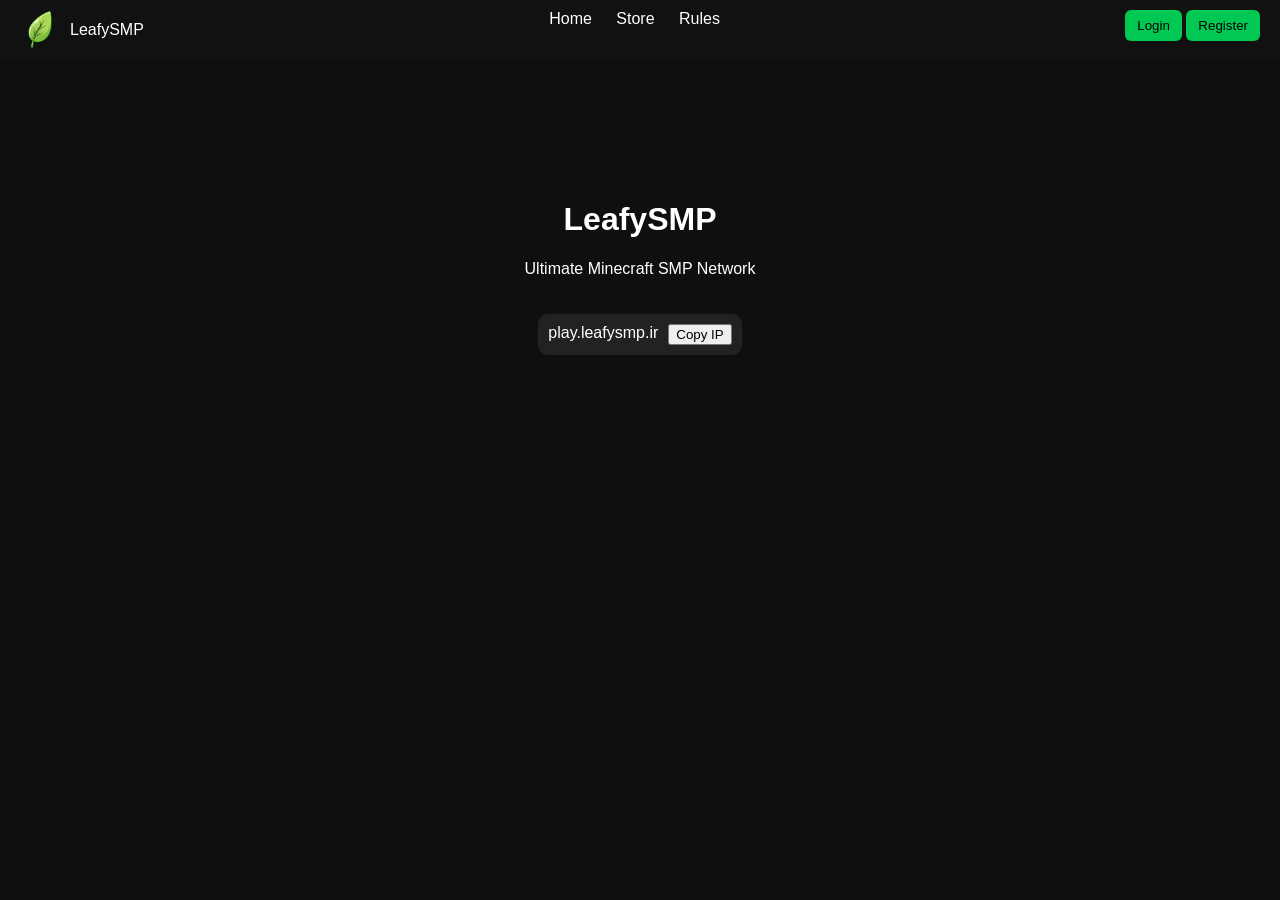
<file: index.html>
<!DOCTYPE html>
<html>
<head>
  <title>LeafySMP</title>
  <link rel="stylesheet" href="style.css">
</head>
<body>

<div class="navbar">

  <div class="left">
    <img src="images/logo.png" class="logo">
    <span>LeafySMP</span>
  </div>

  <div class="center">
    <a href="index.html">Home</a>
    <a href="store.html">Store</a>
    <a href="rules.html">Rules</a>
  </div>

  <div class="right">
    <button onclick="openLogin()">Login</button>
    <button onclick="openRegister()">Register</button>
  </div>

</div>

<div class="hero">
  <h1>LeafySMP</h1>
  <p>Ultimate Minecraft SMP Network</p>

  <div class="ip-box">
    <span>play.leafysmp.ir</span>
    <button onclick="copyIP()">Copy IP</button>
  </div>
</div>

<!-- LOGIN -->
<div class="login-box" id="loginBox">
  <h3>Login</h3>

  <input id="loginName" placeholder="Minecraft Username">
  <input id="loginPass" type="password" placeholder="Password">

  <button onclick="login()">Login</button>
  <button onclick="closeLogin()">Close</button>
</div>

<!-- REGISTER -->
<div class="login-box" id="registerBox">
  <h3>Register</h3>

  <input id="regName" placeholder="Minecraft Username">
  <input id="regPass" type="password" placeholder="Password">

  <button onclick="register()">Create Account</button>
  <button onclick="closeRegister()">Close</button>
</div>

<script src="script.js"></script>
</body>
</html>
</file>
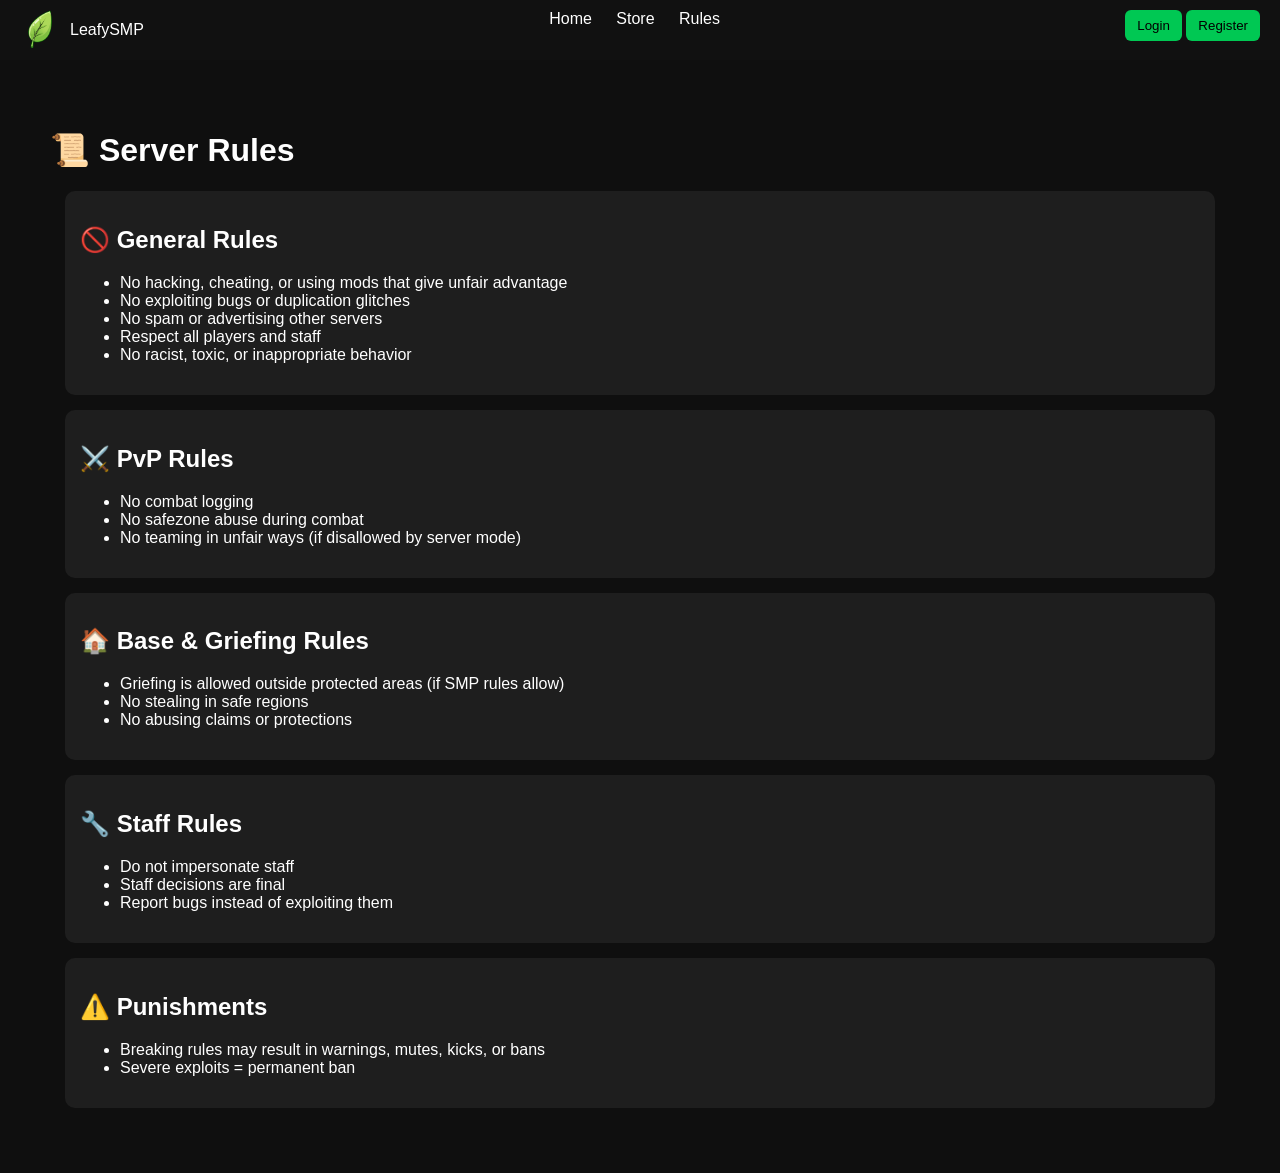
<file: rules.html>
<!DOCTYPE html>
<html>
<head>
  <title>Rules - LeafySMP</title>
  <link rel="stylesheet" href="style.css">
</head>
<body>

<!-- NAVBAR -->
<div class="navbar">

  <div class="left">
    <img src="images/logo.png" class="logo">
    <span>LeafySMP</span>
  </div>

  <div class="center">
    <a href="index.html">Home</a>
    <a href="store.html">Store</a>
    <a href="rules.html">Rules</a>
  </div>

  <div class="right">
    <button onclick="openLogin()">Login</button>
    <button onclick="openRegister()">Register</button>
  </div>

</div>

<!-- PAGE CONTENT -->
<div class="page">

  <h1>📜 Server Rules</h1>

  <div class="rank">
    <h2>🚫 General Rules</h2>
    <ul>
      <li>No hacking, cheating, or using mods that give unfair advantage</li>
      <li>No exploiting bugs or duplication glitches</li>
      <li>No spam or advertising other servers</li>
      <li>Respect all players and staff</li>
      <li>No racist, toxic, or inappropriate behavior</li>
    </ul>
  </div>

  <div class="rank">
    <h2>⚔️ PvP Rules</h2>
    <ul>
      <li>No combat logging</li>
      <li>No safezone abuse during combat</li>
      <li>No teaming in unfair ways (if disallowed by server mode)</li>
    </ul>
  </div>

  <div class="rank">
    <h2>🏠 Base & Griefing Rules</h2>
    <ul>
      <li>Griefing is allowed outside protected areas (if SMP rules allow)</li>
      <li>No stealing in safe regions</li>
      <li>No abusing claims or protections</li>
    </ul>
  </div>

  <div class="rank">
    <h2>🔧 Staff Rules</h2>
    <ul>
      <li>Do not impersonate staff</li>
      <li>Staff decisions are final</li>
      <li>Report bugs instead of exploiting them</li>
    </ul>
  </div>

  <div class="rank">
    <h2>⚠️ Punishments</h2>
    <ul>
      <li>Breaking rules may result in warnings, mutes, kicks, or bans</li>
      <li>Severe exploits = permanent ban</li>
    </ul>
  </div>

</div>

<!-- LOGIN + REGISTER -->
<div class="login-box" id="loginBox">
  <h3>Login</h3>
  <input id="loginName" placeholder="Minecraft Username">
  <input id="loginPass" type="password" placeholder="Password">
  <button onclick="login()">Login</button>
  <button onclick="closeLogin()">Close</button>
</div>

<div class="login-box" id="registerBox">
  <h3>Register</h3>
  <input id="regName" placeholder="Minecraft Username">
  <input id="regPass" type="password" placeholder="Password">
  <button onclick="register()">Create Account</button>
  <button onclick="closeRegister()">Close</button>
</div>

<script src="script.js"></script>

</body>
</html>
</file>
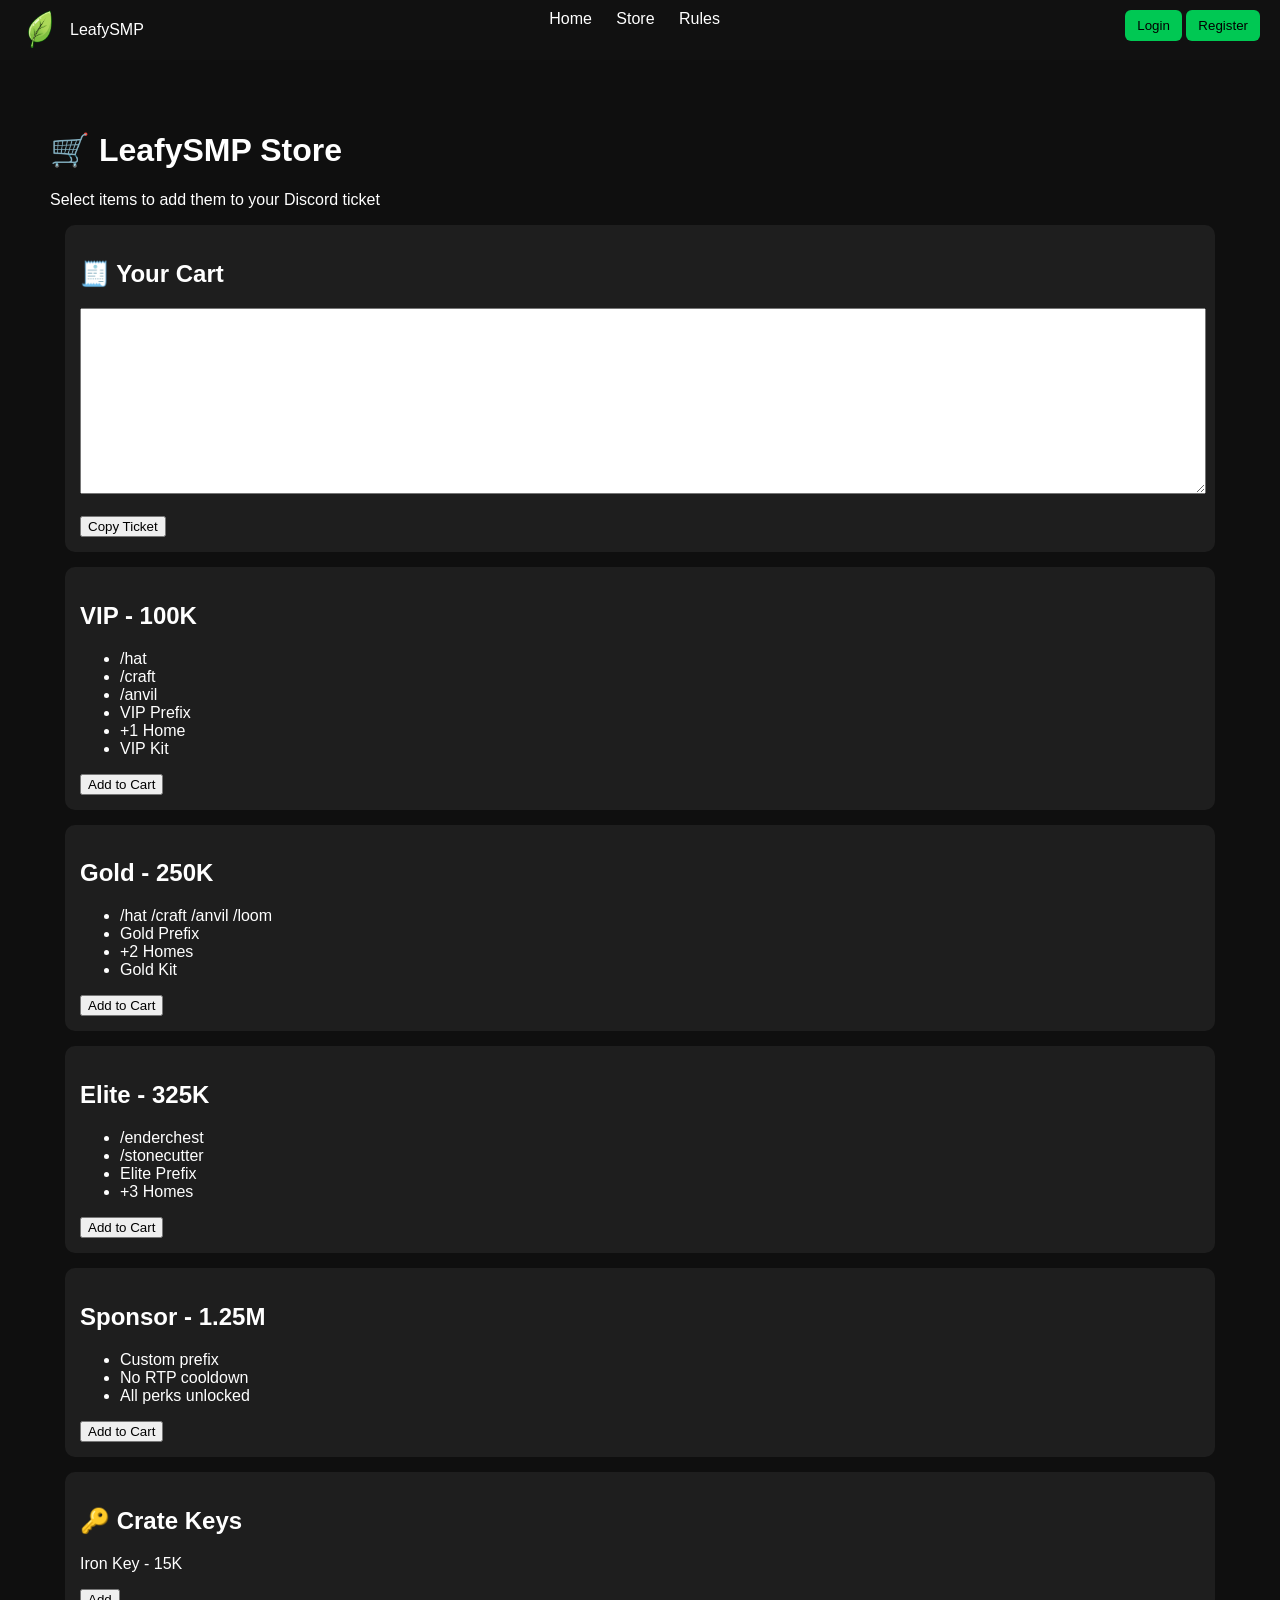
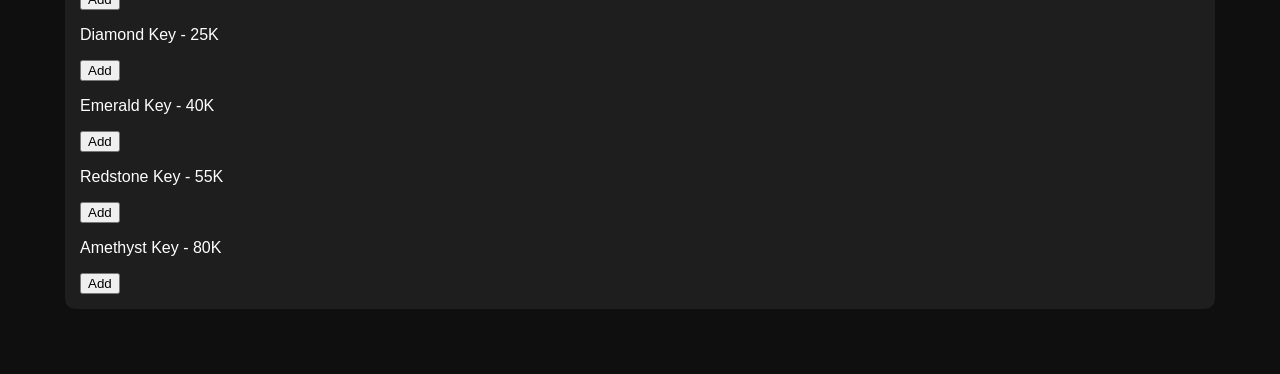
<file: store.html>
<!DOCTYPE html>
<html>
<head>
  <title>Store - LeafySMP</title>
  <link rel="stylesheet" href="style.css">
</head>
<body>

<!-- NAVBAR -->
<div class="navbar">

  <div class="left">
    <img src="images/logo.png" class="logo">
    <span>LeafySMP</span>
  </div>

  <div class="center">
    <a href="index.html">Home</a>
    <a href="store.html">Store</a>
    <a href="rules.html">Rules</a>
  </div>

  <div class="right">
    <button onclick="openLogin()">Login</button>
    <button onclick="openRegister()">Register</button>
  </div>

</div>

<!-- PAGE WRAPPER -->
<div class="page">

<h1>🛒 LeafySMP Store</h1>
<p>Select items to add them to your Discord ticket</p>

<!-- CART -->
<div class="rank">
<h2>🧾 Your Cart</h2>

<textarea id="ticketBox" rows="12" style="width:100%;"></textarea>

<br><br>
<button onclick="copyTicket()">Copy Ticket</button>
</div>

<!-- RANKS -->
<div class="rank">
<h2>VIP - 100K</h2>
<ul>
  <li>/hat</li>
  <li>/craft</li>
  <li>/anvil</li>
  <li>VIP Prefix</li>
  <li>+1 Home</li>
  <li>VIP Kit</li>
</ul>
<button onclick="addItem('VIP', '100K')">Add to Cart</button>
</div>

<div class="rank">
<h2>Gold - 250K</h2>
<ul>
  <li>/hat /craft /anvil /loom</li>
  <li>Gold Prefix</li>
  <li>+2 Homes</li>
  <li>Gold Kit</li>
</ul>
<button onclick="addItem('Gold', '250K')">Add to Cart</button>
</div>

<div class="rank">
<h2>Elite - 325K</h2>
<ul>
  <li>/enderchest</li>
  <li>/stonecutter</li>
  <li>Elite Prefix</li>
  <li>+3 Homes</li>
</ul>
<button onclick="addItem('Elite', '325K')">Add to Cart</button>
</div>

<div class="rank">
<h2>Sponsor - 1.25M</h2>
<ul>
  <li>Custom prefix</li>
  <li>No RTP cooldown</li>
  <li>All perks unlocked</li>
</ul>
<button onclick="addItem('Sponsor', '1.25M')">Add to Cart</button>
</div>

<!-- KEYS -->
<div class="rank">
<h2>🔑 Crate Keys</h2>

<p>Iron Key - 15K</p>
<button onclick="addItem('Iron Key','15K')">Add</button>

<p>Diamond Key - 25K</p>
<button onclick="addItem('Diamond Key','25K')">Add</button>

<p>Emerald Key - 40K</p>
<button onclick="addItem('Emerald Key','40K')">Add</button>

<p>Redstone Key - 55K</p>
<button onclick="addItem('Redstone Key','55K')">Add</button>

<p>Amethyst Key - 80K</p>
<button onclick="addItem('Amethyst Key','80K')">Add</button>

</div>

</div>

<!-- LOGIN -->
<div class="login-box" id="loginBox">
  <h3>Login</h3>
  <input id="loginName" placeholder="Minecraft Username">
  <input id="loginPass" type="password">
  <button onclick="login()">Login</button>
  <button onclick="closeLogin()">Close</button>
</div>

<!-- REGISTER -->
<div class="login-box" id="registerBox">
  <h3>Register</h3>
  <input id="regName" placeholder="Minecraft Username">
  <input id="regPass" type="password">
  <button onclick="register()">Create Account</button>
  <button onclick="closeRegister()">Close</button>
</div>

<script src="script.js"></script>

</body>
</html>
</file>
<file: style.css>
body {
  margin: 0;
  font-family: Arial;
  background: #0f0f0f;
  color: white;
}

.navbar {
  display: flex;
  justify-content: space-between;
  padding: 10px 20px;
  background: #111;
  position: sticky;
  top: 0;
}

.left {
  display: flex;
  align-items: center;
  gap: 10px;
}

.logo {
  width: 40px;
}

.center a {
  margin: 0 10px;
  color: white;
  text-decoration: none;
}

.right button {
  background: #00c853;
  border: none;
  padding: 8px 12px;
  border-radius: 6px;
}

.hero {
  text-align: center;
  padding: 120px;
}

.ip-box {
  margin-top: 20px;
  display: inline-flex;
  gap: 10px;
  background: #222;
  padding: 10px;
  border-radius: 10px;
}

.page {
  padding: 50px;
}

.rank {
  background: #1e1e1e;
  margin: 15px;
  padding: 15px;
  border-radius: 10px;
}

.login-box {
  display: none;
  position: fixed;
  top: 80px;
  right: 20px;
  background: #1e1e1e;
  padding: 15px;
  border-radius: 10px;
  width: 250px;
}
.login-box {
  display: none;
  position: fixed;
  top: 80px;
  right: 20px;

  width: 260px;
  background: #1e1e1e;

  padding: 15px;
  border-radius: 10px;
}

.login-box input {
  width: 100%;
  margin: 5px 0;
  padding: 8px;
}
</file>
